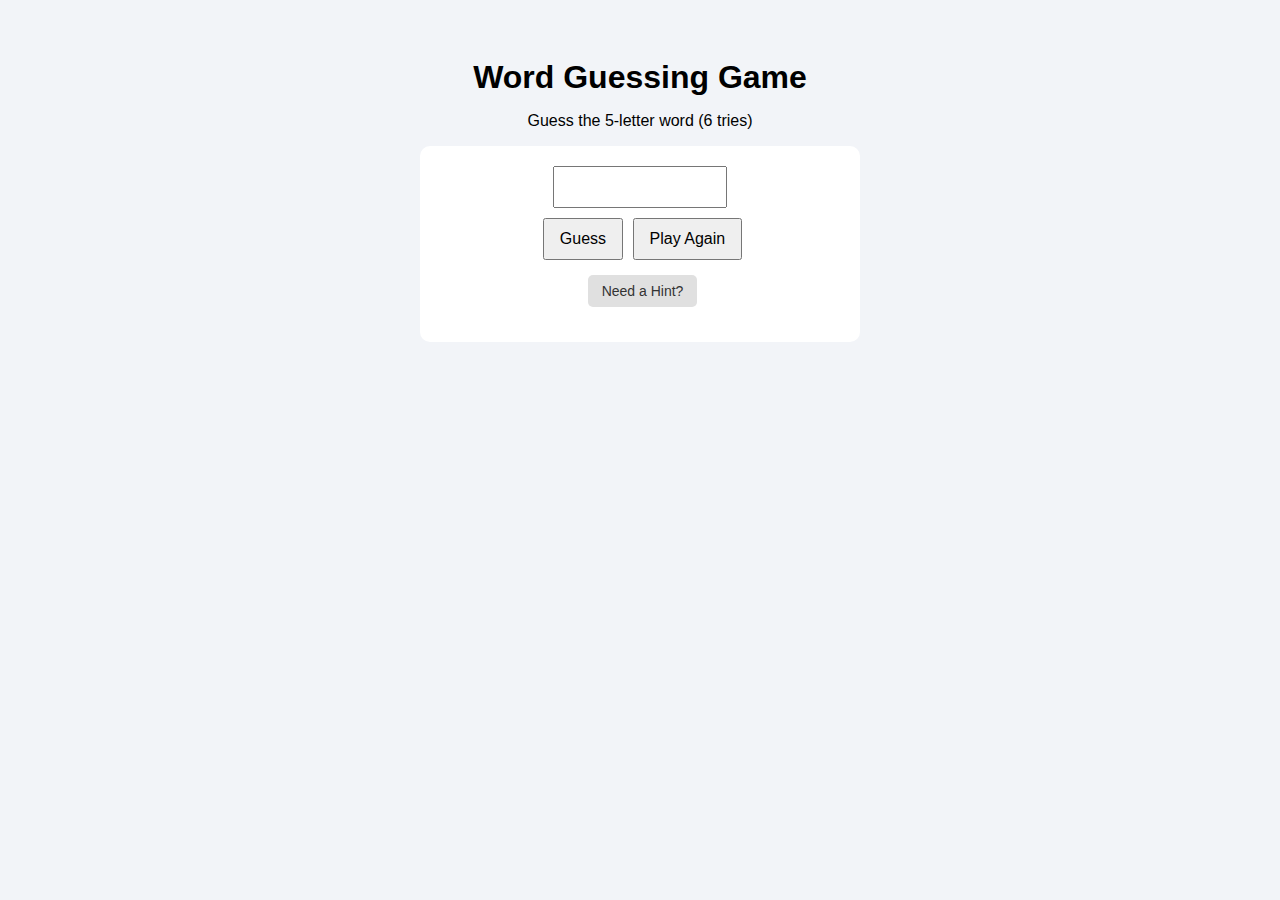
<file: From Scratch/ai-app.html>
<!DOCTYPE html>
<html lang="en">
<head>
    <meta charset="UTF-8">
    <title>Word Guessing Game</title>

    <style>
        body {
            font-family: Arial, sans-serif;
            background-color: #f2f4f8;
            text-align: center;
            padding: 30px;
        }

        h1 {
            margin-bottom: 10px;
        }

        .game-box {
            max-width: 400px;
            margin: auto;
            background: white;
            padding: 20px;
            border-radius: 10px;
        }

        input {
            padding: 10px;
            font-size: 16px;
            width: 150px;
            text-transform: uppercase;
        }

        button {
            padding: 10px 15px;
            font-size: 16px;
            margin-left: 5px;
            cursor: pointer;
        }

        .guess-row {
            display: flex;
            justify-content: center;
            margin-top: 10px;
        }

        .letter {
            width: 40px;
            height: 40px;
            margin: 3px;
            line-height: 40px;
            font-weight: bold;
            color: white;
            border-radius: 5px;
        }

        .correct {
            background-color: #6aaa64; /* green */
        }

        .present {
            background-color: #c9b458; /* yellow */
        }

        .absent {
            background-color: #787c7e; /* gray */
        }

        .message {
            margin-top: 15px;
            font-weight: bold;
        }
        .button-row {
    margin-top: 10px;
        }

        .hint-button {
        margin-top: 15px;
        background-color: #e0e0e0;
        color: #333;
        border: none;
        padding: 8px 14px;
        border-radius: 5px;
        cursor: pointer;
        font-size: 14px;
        }

.hint-button:hover {
    background-color: #d0d0d0;
}

 </style>
</head>
<body>

    <h1>Word Guessing Game</h1>
    <p>Guess the 5-letter word (6 tries)</p>

    <div class="game-box">
        <input type="text" id="guessInput" maxlength="5">

    <div class="button-row">
        <button onclick="submitGuess()">Guess</button>
        <button onclick="resetGame()">Play Again</button>
    </div>

<button class="hint-button" onclick="showHint()">Need a Hint?</button>


        <div id="guesses"></div>
        <div class="message" id="message"></div>
    </div>

    <script>
        // WORD LIST
        const words = ["PLANT", "CHAIR", "APPLE", "STONE", "BRAVE", "BEACH", "BAKER", "CRAFT", "CROWD", "ENTRY", "FAITH", "ELITE", "MAGIC"];
        const secretWord = words[Math.floor(Math.random() * words.length)];
        let attempts = 0;
        const maxAttempts = 6;

        function submitGuess() {
            const input = document.getElementById("guessInput");
            const guess = input.value.toUpperCase();

            if (guess.length !== 5) {
                alert("Please enter a 5-letter word.");
                return;
            }

            if (attempts >= maxAttempts) {
                return;
            }

            displayGuess(guess);
            attempts++;

            if (guess === secretWord) {
                document.getElementById("message").innerText =
                    "🎉 You guessed the word!";
                disableGame();
            } else if (attempts === maxAttempts) {
                document.getElementById("message").innerText =
                    "❌ Game over! The word was " + secretWord;
                disableGame();
            }

            input.value = "";
        }

        function displayGuess(guess) {
            const row = document.createElement("div");
            row.className = "guess-row";

            for (let i = 0; i < 5; i++) {
                const box = document.createElement("div");
                box.className = "letter";
                box.innerText = guess[i];

                if (guess[i] === secretWord[i]) {
                    box.classList.add("correct");
                } else if (secretWord.includes(guess[i])) {
                    box.classList.add("present");
                } else {
                    box.classList.add("absent");
                }

                row.appendChild(box);
            }

            document.getElementById("guesses").appendChild(row);
        }

        function disableGame() {
            document.getElementById("guessInput").disabled = true;
        }
        function resetGame() {
             location.reload();
        }
        function showHint() {
         const randomIndex = Math.floor(Math.random() * secretWord.length);
        alert("Hint: The word contains the letter '" + secretWord[randomIndex] + "'");
        }


    </script>

</body>
</html>
</file>
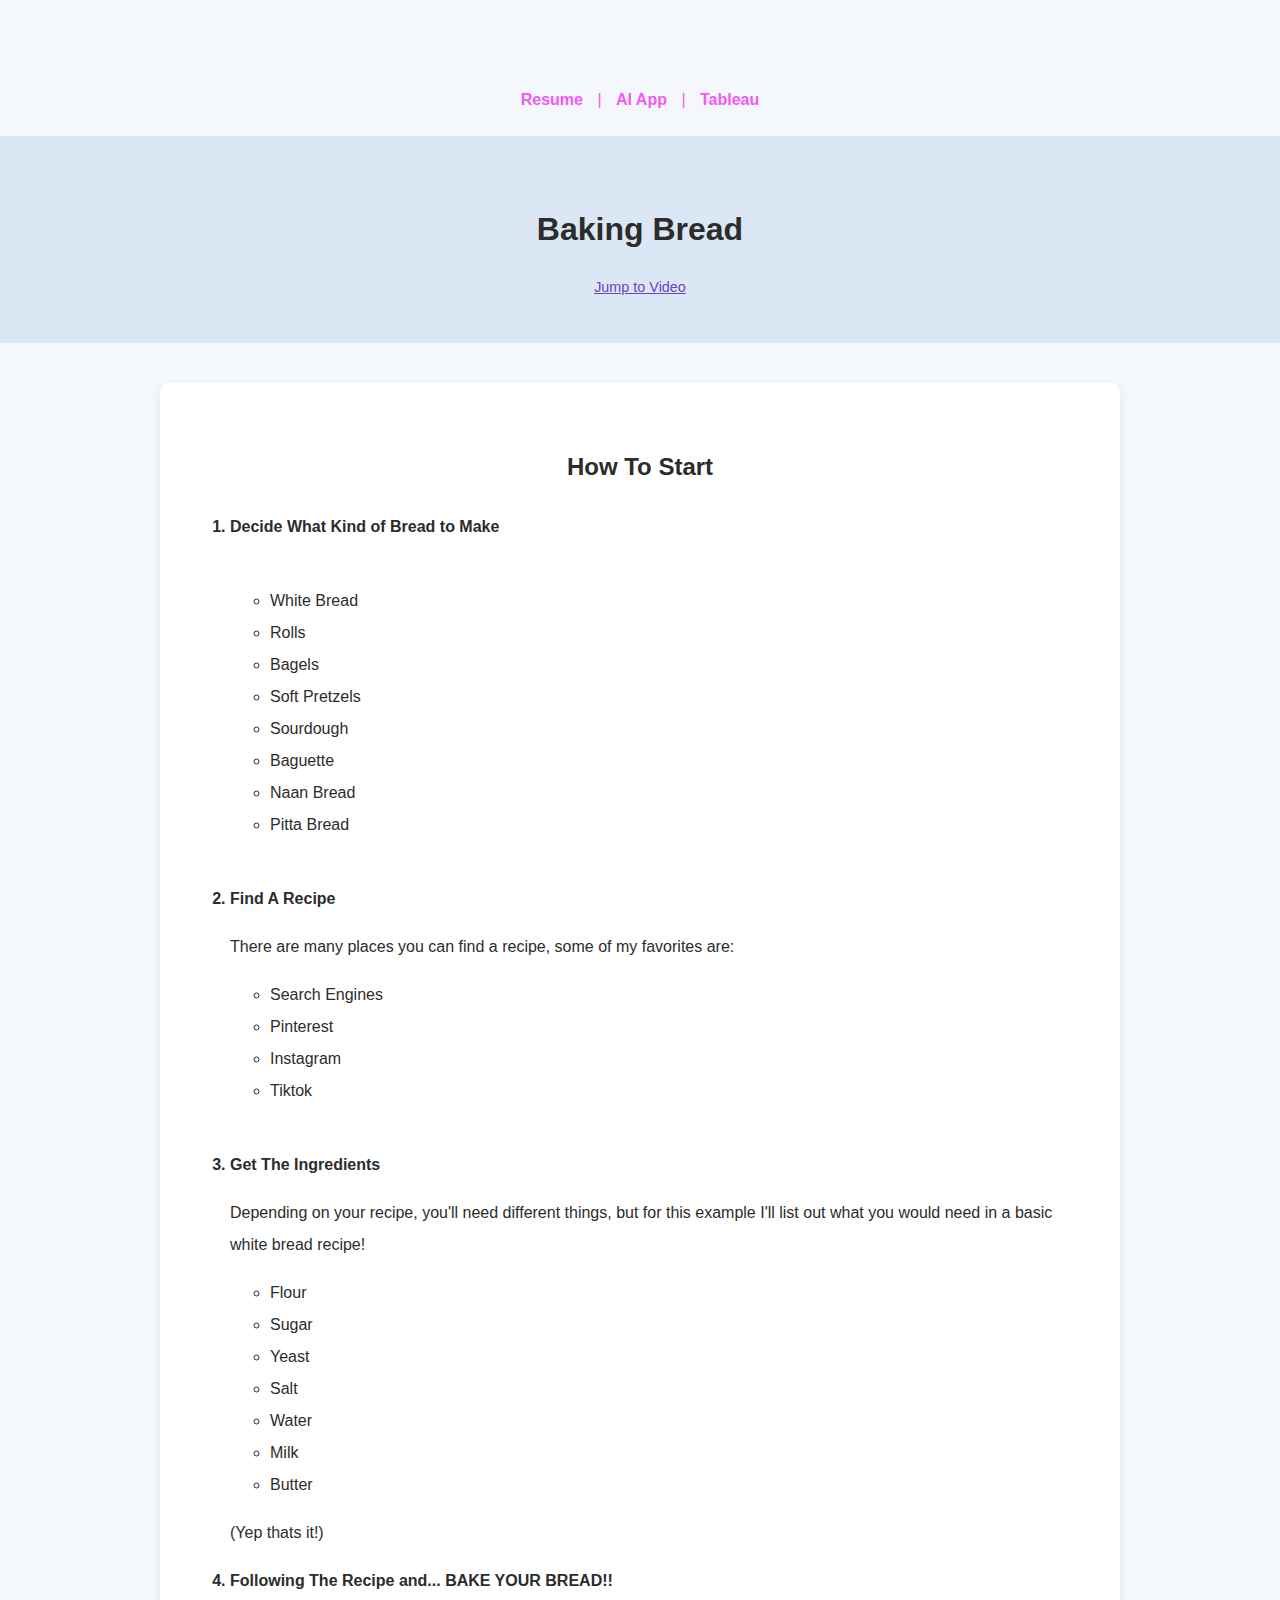
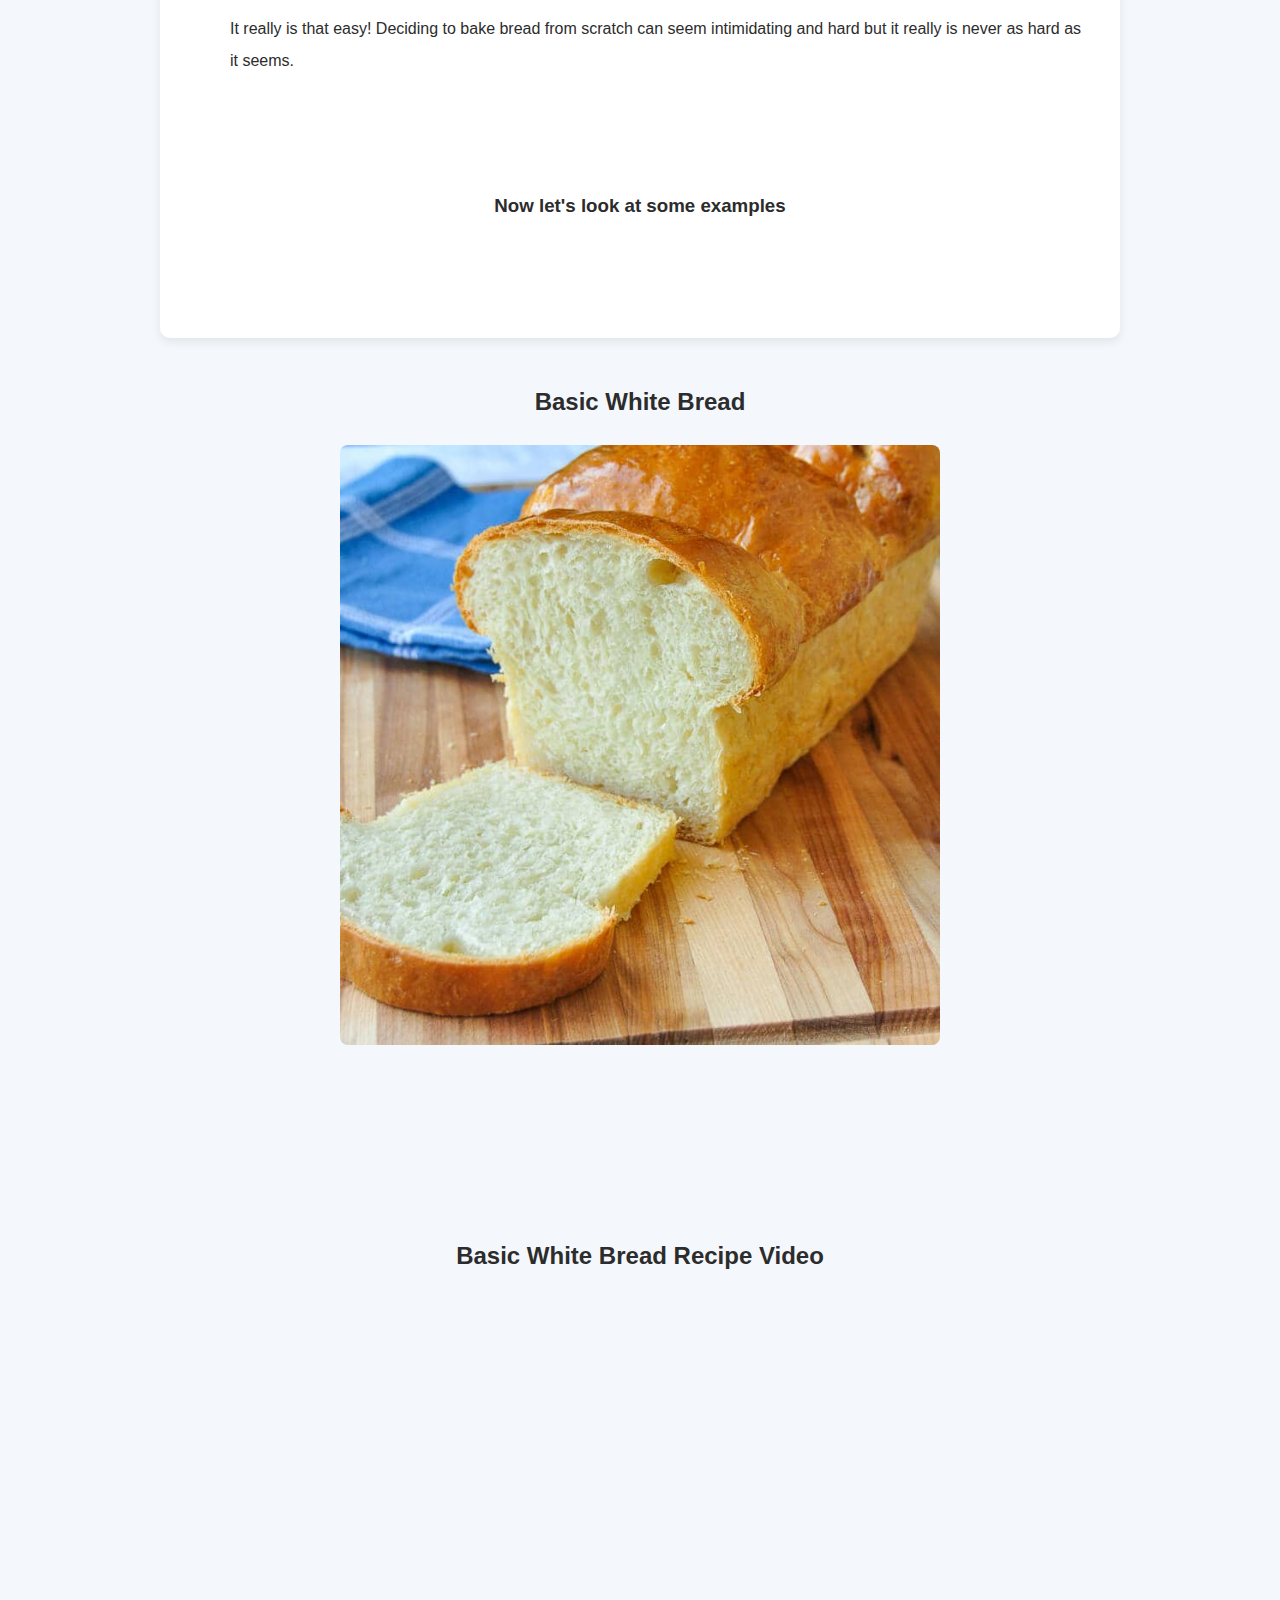
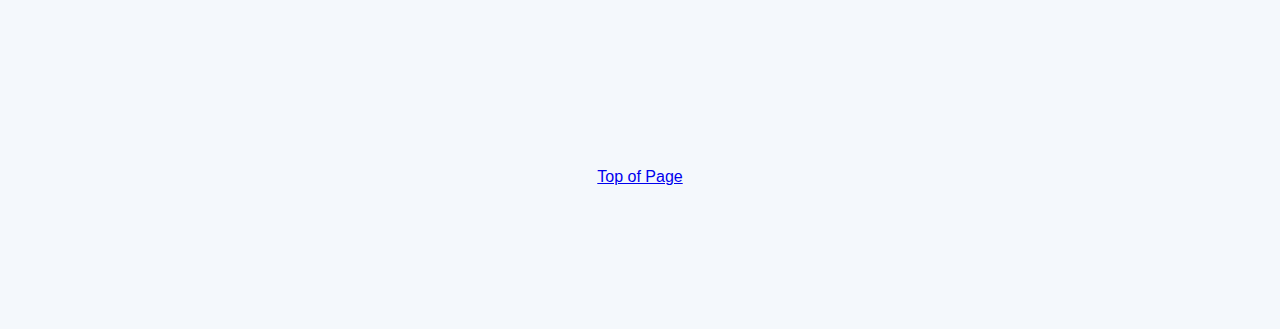
<file: From Scratch/FromScratch.html>
<!DOCTYPE html>
<html lang="en">
<head>
    <meta charset="UTF-8">
    <meta name="viewport" content="width=device-width, initial-scale=1.0">
    <title>From Scratch</title>
    <!--Link to CSS sheet-->
     <link rel="stylesheet" href="../From Scratch/css/scratch.css">
</head>
<body>
        <br>
        <br>
        <div class="Top"></div>

    <div class="nav">
        <!--Anchors-->
        <a href="../index.html">Resume</a> |
        <a href="ai-app.html">AI App</a> |
        <a href="Tableau.html">Tableau</a>
    </div>

    <div class="header">
        <h1>Baking Bread</h1>
        <a href="#video">Jump to Video</a> 
    </div>

    <div class="section">
         <h2>How To Start</h2> 
         <!--Nested List-->
         <ol>
            <li>Decide What Kind of Bread to Make
                <ul><br>
                  <li>White Bread</li>
                 <li>Rolls</li>
                 <li>Bagels</li>
                 <li>Soft Pretzels</li>
                 <li>Sourdough</li>
                 <li>Baguette</li>
                 <li>Naan Bread</li>
                 <li>Pitta Bread</li><br>
              </ul>
            </li>
            <li> Find A Recipe
                <p>There are many places you can find a recipe, some of my favorites are:</p>
                <ul>
                    <li>Search Engines</li>
                    <li>Pinterest</li>
                    <li>Instagram</li>
                    <li>Tiktok</li><br>
                </ul>
            </li>
            <li>Get The Ingredients
                <p>Depending on your recipe, you'll need different things, but for this example I'll list out what you would need in a basic white bread recipe!</p>
                <ul>
                    <li>Flour</li>
                    <li>Sugar</li>
                    <li>Yeast</li>
                    <li>Salt</li>
                    <li>Water</li>
                    <li>Milk</li>
                    <li>Butter</li>
                </ul>
                <p>(Yep thats it!)</p>
            </li>
            <li>Following The Recipe and... BAKE YOUR BREAD!!
                <p>It really is that easy! Deciding to bake bread from scratch can seem intimidating and hard but it really is never as hard as it seems.</p>
            </li>
         </ol>
         <br>
         <br>
         <h3>Now let's look at some examples</h3>
         <br>
         <br>
    </div>



    <!--Image-->
    <div class="image">
    <h2> Basic White Bread</h2>
    <img src="../From Scratch/Images/White Bread.jpg" alt="Image of White Bread" width="600">
    </div>

    <br>
    <br>
    <br>

    <!--Video-->
    <div class="video">
    <h2 id="video">Basic White Bread Recipe Video</h2>
    

    <iframe width="560" height="315" 
    src="https://www.youtube.com/embed/bhKKYduCNZg?si=5kAPI-7vo2vfsue3" 
    title="YouTube video player" 
    frameborder="0" 
    allow="accelerometer; autoplay; clipboard-write; encrypted-media; gyroscope; picture-in-picture; web-share" 
    referrerPolicy="strict-origin-when-cross-origin" 
    allowfullscreen>
    </iframe>
    <a href="#top">Top of Page</a>
    </div>

    
<p>&nbsp;</p>
<p>&nbsp;</p>

</body>
</html>
</file>
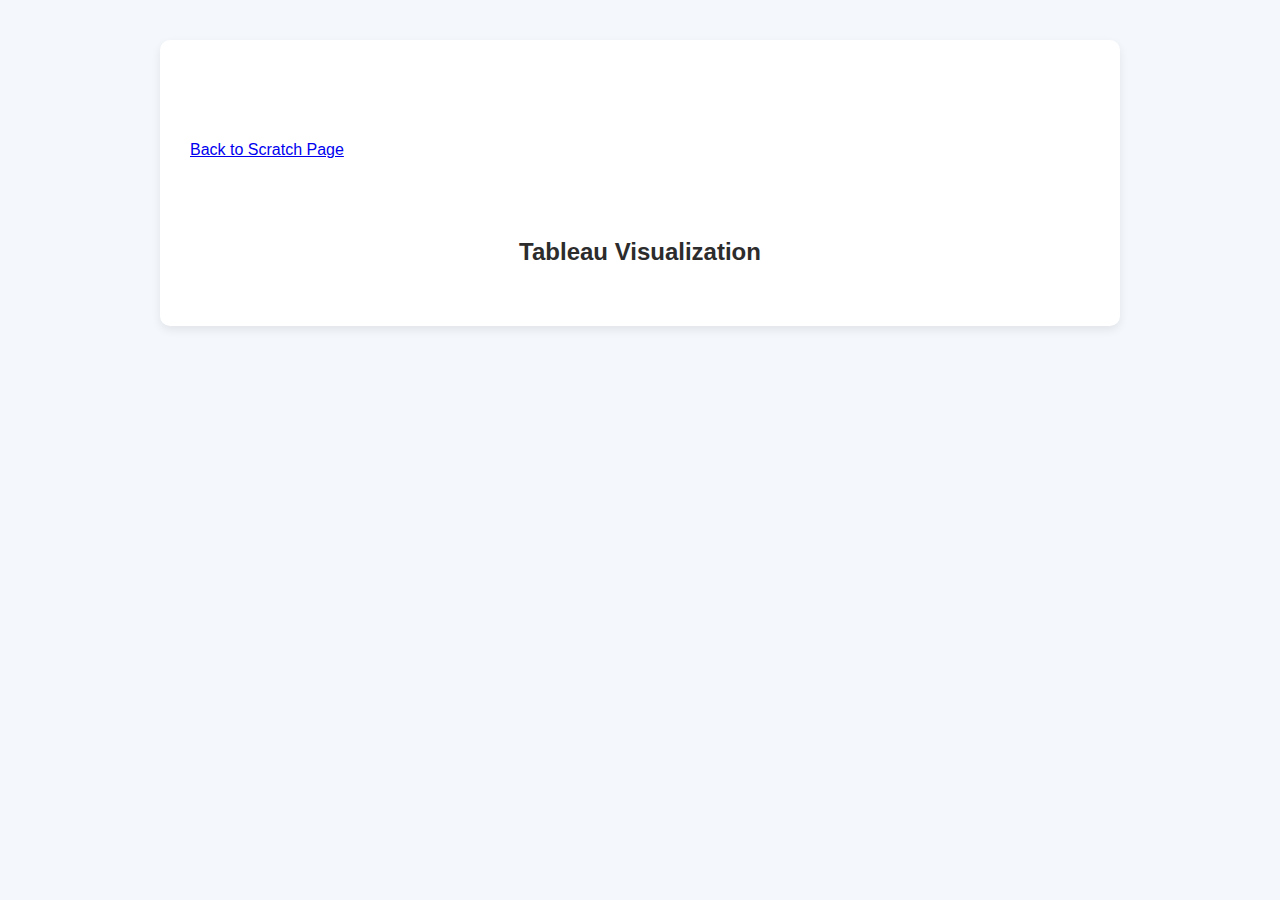
<file: From Scratch/Tableau.html>
<!DOCTYPE html>
<html lang="en">
<head>
    <meta charset="UTF-8">
    <meta name="viewport" content="width=device-width, initial-scale=1.0">
    <title>Tableau Visualization</title>

    <!--Style sheet-->
    <link rel="stylesheet" href="../From Scratch/css/scratch.css">

</head>
<body>
   <div class="section">
    <br>
    <br>
    <a href="../From Scratch/FromScratch.html">Back to Scratch Page</a>
    <br>
    <br>
    <h2>Tableau Visualization</h2>
    
<div class='tableauPlaceholder' id='viz1765742695635' style='position: relative'><noscript><a href='#'><img alt='Fruit ' 
src='https:&#47;&#47;public.tableau.com&#47;static&#47;images&#47;DK&#47;DKMBCX67Z&#47;1_rss.png' 
style='border: none' /></a></noscript><object class='tableauViz'  style='display:none;'>
    <param name='host_url' value='https%3A%2F%2Fpublic.tableau.com%2F' /> 
    <param name='embed_code_version' value='3' /> 
    <param name='path' value='shared&#47;DKMBCX67Z' /> 
    <param name='toolbar' value='yes' />
    <param name='static_image' value='https:&#47;&#47;public.tableau.com&#47;static&#47;images&#47;DK&#47;DKMBCX67Z&#47;1.png' /> 
    <param name='animate_transition' value='yes' />
    <param name='display_static_image' value='yes' />
    <param name='display_spinner' value='yes' />
    <param name='display_overlay' value='yes' />
    <param name='display_count' value='yes' />
    <param name='language' value='en-US' />
    </object>
</div>
                    <script type='text/javascript'>
                                       var divElement = document.getElementById('viz1765742695635');
                                                           var vizElement = divElement.getElementsByTagName('object')[0];
                                                                               vizElement.style.width='900px';vizElement.style.height='752px';
                                                                                                   var scriptElement = document.createElement('script');
                                                                                                                       scriptElement.src = 'https://public.tableau.com/javascripts/api/viz_v1.js';
                    vizElement.parentNode.insertBefore(scriptElement, vizElement);                
                    </script>

   </div>

</body>
</html>
</file>
<file: From Scratch/css/scratch.css>
/* BASE */
body {
    background-color: #f4f8fc;
    font-family: Arial, Helvetica, sans-serif;
    color: #2c2c2c;
    line-height: 2;
    margin: 0;
    padding: 0;
}

/* LINKS (TOP NAV) */
.nav {
    color: #f359f5;
    text-align: center;
    margin: 20px 0;
}

.nav a {
    color: #f359f5;
    text-decoration: none;
    font-weight: bold;
    margin: 0 10px;
}

.nav a:hover {
    text-decoration: underline;
}

/* HEADER */
.header {
    background-color: #dbe7f5;
    padding: 40px 20px;
    text-align: center;
}

.header h1 {
    margin-bottom: 10px;
}

.header a {
    color: #6f42c1;
    font-size: 0.9em;
}

/* MAIN CONTENT SECTION */
.section {
    background-color: #ffffff;
    max-width: 900px;
    margin: 40px auto;
    padding: 30px;
    border-radius: 10px;
    box-shadow: 0 4px 10px rgba(0,0,0,0.08);
}

/* HEADINGS */
h2, h3 {
    text-align: center;
    margin-top: 30px;
}

/* LISTS */
ol > li {
    font-weight: bold;
}

ol > li p,
ol > li ul,
ol > li ul li {
    font-weight: normal;
}


ul {
    margin-top: 10px;
    margin-bottom: 10px;
    text-decoration: none;
    font-weight: 100;
}

/* IMAGE */
.image {
    text-align: center;
    margin: 40px 0;
}

.image img {
    border-radius: 8px;
    max-width: 200%;
}

/* VIDEO */
.video {
    max-width: 800px;
    margin: 40px auto;
    text-align: center;
}

.video iframe {
    width: 100%;
    height: 450px;
    border-radius: 8px;
}
</file>
